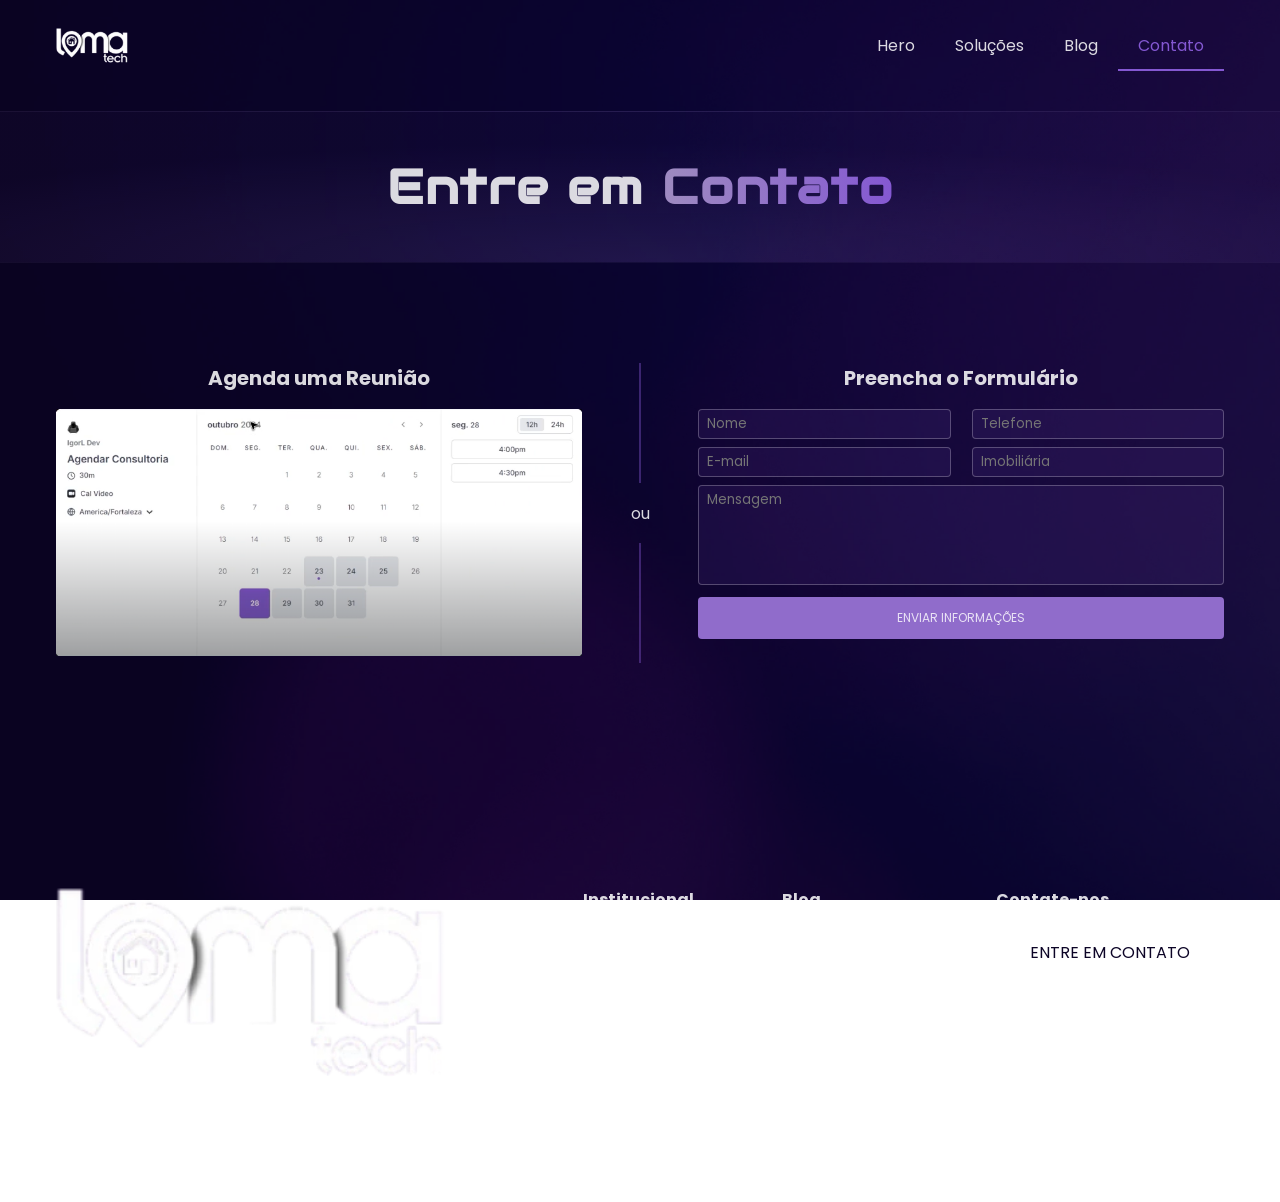
<file: contato.html>
<!DOCTYPE html>
<html lang="pt-br">
<head>
    <meta charset="UTF-8">
    <meta name="viewport" content="width=device-width, initial-scale=1.0">
    <link rel="shortcut icon" href="media/icons/logo1.svg" type="image/x-icon">
    <link rel="stylesheet" href="style.css">
    <title>Loma Tech - Contato</title>
</head>
<body>
    <div class="planoDeFundo"></div>

    <header>
        <img src="media/imgs/logo.webp" alt="Logo da Loma Tech">
        <nav>
            <ul>
                <li><a href="index.html">Hero</a></li>
                <li><a href="solucoes.html">Soluções</a></li>
                <li><a href="blog.html">Blog</a></li>
                <li><a href="contato.html" class="atual">Contato</a></li>
            </ul>
        </nav>
        <img class="hamburguer" src="media/imgs/menu.png" alt="Menu estilo hamburguer">
    </header>

    <main>
        <h2 class="tituloContato fundoChamativo">Entre em <span class="tituloPersonalizado">Contato</span></h2>

        <section id="agendarContato">
            <div class="agenda">
                <h3>Agenda uma Reunião</h3>

                <img src="media/imgs/Captura de ecrã 2026-03-11 144558.png" alt="Agenda para agendar uma reunião">
            </div>

            <div class="separador">ou</div>

            <div class="formulario">
                <h3>Preencha o Formulário</h3>

                <form>
                    <div class="inputs">
                        <input type="text" name="nome" placeholder="Nome" maxlength="50" autocomplete="name" required>

                        <input type="tel" name="telefone" placeholder="Telefone" autocomplete="tel" maxlength="20">

                        <input type="email" name="email" placeholder="E-mail" maxlength="50" autocomplete="email" required>

                        <input type="text" name="imobiliaria" placeholder="Imobiliária" maxlength="20">
                    </div>

                    <textarea name="mensagem" placeholder="Mensagem" maxlength="200"></textarea>

                    <button type="submit">ENVIAR INFORMAÇÕES</button>
                </form>
            </div>
        </section>
    </main>

    <footer>
        <div class="superior">
            <img src="media/imgs/logo-footer.webp" alt="Logo da lomaTech">
            <div class="links">
                <div class="institucional">
                    <h4>Institucional</h4>
                    <ul>
                        <li><a href="index.html">Home</a></li>
                        <li><a href="solucoes.html">Soluções</a></li>
                        <li><a href="blog.html">Blog</a></li>
                        <li><a href="contato.html">Contato</a></li>
                    </ul>
                </div>
                <div class="blog">
                    <h4>Blog</h4>
                    <ul>
                        <li><a href="blog.html">Últimas notícias</a></li>
                        <li><a href="blog.html">Top notícias</a></li>
                    </ul>
                </div>
                <div class="contato">
                    <h4>Contate-nos</h4>
                    <a class="botao" href="contato.html">ENTRE EM CONTATO</a>
                </div>
            </div>
        </div>
        <div class="inferior">
            <p>
                Lomatech.io 2024 | © Todos direitos reservados
            </p>
        </div>
    </footer>

    <script src="script.js"></script>
</body>
</html>
</file>
<file: style.css>
@import url('https://fonts.googleapis.com/css2?family=Audiowide&family=Poppins:ital,wght@0,100;0,200;0,300;0,400;0,500;0,600;0,700;0,800;0,900;1,100;1,200;1,300;1,400;1,500;1,600;1,700;1,800;1,900&display=swap');


* {
    padding: 0;
    margin: 0;
    box-sizing: border-box;

    font-family: "Poppins", sans-serif;
    color: rgba(255, 255, 255, 0.85);
}



:root {
    --cor-roxo-escuro: #0C0426;
}




body {
    position: relative;
    padding: 28px 0;
}




.planoDeFundo {
    position: fixed;
    top: 0;
    left: 0;
    z-index: -10;
    width: 100vw;
    height: 100vh;
    background-color: var(--cor-roxo-escuro);
    background-image: url(media/imgs/background.webp);
    background-repeat: no-repeat;
    background-size: cover;
}




header {
    display: flex;
    justify-content: space-between;
    align-items: center;
    padding: 0 56px;

    img {
        width: 72px;
        height: auto;
    }
    
    nav ul {
        display: flex;
        list-style: none;

        a {
            text-decoration: none;
            padding: 0 20px;
            padding-bottom: 12px;
            border-bottom: 2.5px solid transparent;
            transition: all .25s ease-in-out;
        }
        a:hover, .atual {
            border-color: #8458D2;
            color: #8458D2;
        }
    }

    .hamburguer {
        display: none;
        width: 40px;
    }
}


section {
    max-width: 1400px;
    padding: 0 56px;
    margin: auto;
}

.tituloPersonalizado {
    font-family: "Audiowide", sans-serif;
    background: linear-gradient(93deg, #9E8BC0 1.07%, #8458D2 99.05%);
    background-clip: text;
    -webkit-background-clip: text;
    -webkit-text-fill-color: transparent;
}

h2 {
    margin-bottom: 68px;
    font-family: "Audiowide", sans-serif;
    font-size: 48px;
    letter-spacing: 2px;
    text-align: center;
}

button, .botao {
    cursor: pointer;
    width: fit-content;
    padding: 14px 34px;
    border: none;
    border-radius: 12px;
    margin-top: 32px;
    background-color: #FFFFFFD9;
    color: var(--cor-roxo-escuro);
    font-size: 16px;
    font-weight: 400;
}


main {
    display: flex;
    flex-direction: column;
    row-gap: 100px;
}

footer {
    display: flex;
    flex-direction: column;
    align-items: center;
    margin-top: 200px;

    a {
        text-decoration: none;
        margin: 0 !important;
    }

    .superior {
        display: flex;
        width: 100%;
        max-width: 1500px;
        padding: 0 56px;

        img {
            width: 50%;
            height: fit-content;
            max-width: 400px;
        }

        .links {
            display: flex;
            justify-content: flex-end;
            column-gap: 88px;
            width: 100%;

            div, ul {
                display: flex;
                flex-direction: column;
                row-gap: 14px;
                list-style: none;

                li {
                    color: rgba(255, 255, 255, 0.7);
                }
            }

            .contato > button {
                margin: 0;
            }
        }
    }

    .inferior {
        padding: 72px;
        padding-bottom: 0;
        text-align: center;
    }
}


/* Ficheiro index */

#hero {
    display: flex;
    height: 100vh;

    .esquerda {
        display: flex;
        flex-direction: column;
        justify-content: center;
        width: 50%;

        h2 {
            margin-bottom: 4px;
        }

        h1 {
            margin-bottom: 12px;
            font-size: clamp(64px, 9vw, 130px);
        }

        .palavraDinamica {
            display: inline-block;
        }
        
        ul {
            display: flex;
            flex-direction: column;
            row-gap: 8px;
            list-style: none;
        }
        ul li {
            position: relative;
            padding-left: 32px;
        }
        ul li::before {
            content: "";
            position: absolute;
            left: 0;
            top: 8px;
            width: 12px;
            height: 12px;
            background-color: white;
            mask-image: url(media/icons/verificar.svg);
            mask-size: contain;
            mask-repeat: no-repeat;
        }
    }

    .direita {
        display: flex;
        justify-content: center;
        width: 50%;
        
        lottie-player {
            width: 100%;
            height: auto;
        }
    }
}


#solucoes {
    h2 {
        margin-bottom: 68px;
        font-family: "Audiowide", sans-serif;
        font-size: 48px;
        letter-spacing: 2px;
        text-align: center;
    }

    .cards {
        display: flex;
        flex-wrap: wrap;
        justify-content: center;
        align-items: center;
        column-gap: 10%;
        row-gap: 48px;

        .card {
            display: flex;
            column-gap: 16px;
            width: 320px;
            padding: 16px 22px;
            border-bottom: 1px solid rgba(255, 255, 255, 0.199);
            border-radius: 12px;
            background: radial-gradient(68.4% 79.17% at 50% 100%, rgb(164, 125, 232, 0.15) 0%, rgba(164, 125, 232, 0.03) 100%);

            img {
                width: 34px;
                height: auto;
            }

            h3 {
                font-size: 16px;
                font-weight: normal;
            }
        }
    }

    .funisAutomatizados,
    .gerenciamentoChamados,
    .corretorCerto {
        display: flex;
        align-items: center;
        column-gap: 58px;
        margin-top: 20px;
        margin-bottom: 40px;

        .esquerda {
            width: 50%;
            max-width: 800px;
            padding: 40px 0;

            h3 {
                font-size: 36px;
                line-height: 38px;
            }

            p {
                margin-top: 20px;
            }

            h4 {
                margin-top: 18px;
            }
        }

        .direita {
            width: 50%;

            lottie-player {
                width: 100%;
                height: auto;
            }
        }
    }

    .gerenciamentoChamados {
        flex-direction: row-reverse;
    }
}


#experiencia {
    h2 {
        max-width: 800px;
        margin: auto;
        font-family: "Audiowide", sans-serif;
        font-size: 48px;
        text-align: center;
        letter-spacing: 3px;
    }

    .cards {
        display: flex;
        flex-wrap: wrap;
        justify-content: center;
        column-gap: 10%;
        row-gap: 48px;
        margin-top: 56px;

        .card {
            display: flex;
            justify-content: center;
            align-items: center;
            width: 300px;
            height: 92px;
            border: 2px solid rgba(255, 255, 255, 0.199);
            border-radius: 12px;

            img {
                height: 56px;
                width: auto;
            }
        }
        .card:nth-child(2) {
            background: linear-gradient(93deg, #9E8BC0 1.07%, #8459D2 99.05%);
        }
    }

    .apresentacaoSistema {
        display: flex;
        justify-content: center;
        align-items: center;
        column-gap: 80px;
        row-gap: 40px;
        margin-top: 108px;

        .texto {
            display: flex;
            flex-direction: column;
            row-gap: 12px;
            max-width: 570px;

            h4 {
                font-size: 24px;
            }
        }

        img {
            width: 650px;
        }
    }
}


.fundoChamativo {
    border-top: 1px solid hsla(0, 0%, 100%, 0.027);
    border-bottom: 1px solid hsla(0, 0%, 100%, 0.027);
    background: radial-gradient(68.4% 79.17% at 50% 100%, rgb(164, 125, 232, 0.15) 0%, rgba(164, 125, 232, 0.03) 100%);
}


#parceiros {
    display: flex;
    flex-direction: column;
    row-gap: 40px;
    max-width: 100%;
    padding: 0;
    margin: 0;

    h2 {
        margin-top: 32px;
        font-family: "Audiowide", sans-serif;
        font-size: 48px;
        text-align: center;
        letter-spacing: 2px;
    }

    .carrossel {
        overflow: hidden;
        width: 100%;
        height: 80px;
        
        .imagens {
            display: flex;
            align-items: center;
            column-gap: 108px;
            width: max-content;
            animation: carrossel 25s infinite linear;

            img {
                height: 32px;
            }
        }
    }
}

@keyframes carrossel {
    100% {
        transform: translateX(-50%);
    }
}


#faq {
    display: flex;
    flex-direction: column;
    row-gap: 44px;

    h2 {
        font-family: "Audiowide", sans-serif;
        font-size: 48px;
        text-align: center;
    }

    .sanfona {
        display: flex;
        flex-direction: column;
        row-gap: 16px;
        
        .item {
            cursor: pointer;
            display: flex;
            flex-direction: column;
            border: 1px solid rgba(255, 255, 255, 0.185);
            border-radius: 12px;

            .cabeca {
                position: relative;
                display: flex;
                justify-content: space-between;
                padding: 20px 40px;

                img {
                    z-index: -1;
                }

                h3 {
                    position: absolute;
                    left: 104px;
                    margin-right: 80px;
                }

                .seta {
                    width: 24px;
                    height: auto;
                    transform: rotate(45deg);
                    transition: transform 0.3s ease;
                    filter: brightness(0) invert(1);
                }
                
            }

            p {
                overflow: hidden;
                max-height: 0;
                padding: 0 40px;
                padding-top: 0;
                font-weight: 250;
                transition: .1s ease-in-out;
            }
            
            &.ativo {
                height: fit-content !important;
                background-color: rgba(255, 255, 255, 0.07);
            }
            
            &.ativo p {
                max-height: 500px;
                padding: 20px 40px;
                padding-top: 0;
                margin-top: 10px;
            }
            
            &.ativo .seta {
                transform: rotate(-45deg);
            }
        }
    }
}


/* Solucoes */

#apresentacaoSolucao {
    display: flex;
    flex-direction: column;
    align-items: center;
    max-width: 100%;
    padding: 24px 0;
    margin: 0;
    margin-top: 100px;

    h2 {
        padding: 0 16px;
    }

    .historico {
        display: flex;
        justify-content: space-between;
        flex-wrap: wrap;
        width: 100%;
        max-width: 1000px;
        padding: 0 40px;

        div {
            display: flex;
            flex-direction: column;
            width: 150px;
            margin: 0 24px;

            span:nth-child(1) {
                font-size:36px;
                font-weight: 600;
            }

            span:nth-child(2) {
                width: 150px;
                font-size: 12px;
            }
        }
    }
}


#atuacaoProjetos {
    display: flex;
    align-items: center;
    column-gap: 32px;

    .esquerda {
        width: 50%;
        height: auto;
    }

    .direita {
        width: 50%;

        p {
            font-size: 34px;
            font-weight: 600;
        }
    }
}


#ajudar {
    width: 100%;

    .cards {
        display: flex;
        flex-direction: row;
        flex-wrap: wrap;
        justify-content: center;
        gap: 100px 56px;
        margin-top: 130px;

        .card {
            position: relative;
            width: 30.12%;
            max-width: 380px;
            height: 340px;
            padding: 16px;
            border-top: 1px solid rgba(255, 255, 255, 0.2);
            border-radius: 12px;
            background: radial-gradient(62.12% 71.9% at 50% 0%, rgba(164, 125, 232, 0.35) 0%, rgba(164, 125, 232, 0.1) 100%);

            .imagem {
                position: absolute;
                top: -32px;
                left: 50%;
                width: 64px;
                height: 64px;
                border-radius: 12px;
                box-shadow: 0 0 100px #8c68cacb;
                transform: translateX(-50%);
            }

            h3 {
                text-align: center;
                margin-top: 38px;
                margin-bottom: 24px;
            }

            p {
                font-size: 16px;
                text-align: center;
            }
        }
    }
}


.entrarContato {
    display: flex;
    align-items: center;
    column-gap: 32px;
    width: fit-content;
    padding: 12px 12px 12px 24px;
    border-radius: 12px;
    border-bottom: 1px solid rgba(255, 255, 255, 0.199);
    margin: auto;
    background: radial-gradient(68.4% 79.17% at 50% 100%, rgb(164, 125, 232, 0.15) 0%, rgba(164, 125, 232, 0.03) 100%);

    p {
        font-size: 22px;
    }
}


/* Contato */

.tituloContato {
    padding: 44px;
    margin-top: 48px;
    margin-bottom: 0;
}

#agendarContato {
    display: flex;
    justify-content: space-between;
    margin-bottom: 24px;

    h3 {
        text-align: center;
        margin-bottom: 16px;
        font-size: 20px;
    }

    .agenda {
        width: 40%;

        img {
            width: 100%;
        }
    }

    .separador {
        position: relative;
        align-self: stretch;
        display: flex;
        align-items: center;
    }
    .separador::after,
    .separador::before {
        content: "";
        position: absolute;
        width: 2px;
        height: 40%;
        background-color: rgb(132, 88, 210, 0.4);
        transform: translateX(-50%);
    }
    .separador::after {
        top: 0;
        left: 50%;
    }
    .separador::before {
        bottom: 0;
        left: 50%;
    }

    .formulario {
        width: 40%;

        input, textarea {
            padding: 4px 8px;
            border: 1px solid rgba(255, 255, 255, 0.25);
            border-radius: 4px;
            background-color: rgba(133, 88, 210, 0.1);
        }

        input:focus, textarea:focus {
            border-color: rgba(132, 88, 210, 0.85);
            outline: none;
            background-color: rgb(255, 255, 255, .1);
        }

        .inputs {
            display: flex;
            flex-wrap: wrap;
            justify-content: space-between;
            row-gap: 8px;

            input {
                width: 48%;
            }
        }

        .inputs ~ textarea {
            display: flex;
            width: 100%;
            height: 100px;
            margin-top: 8px;
            resize: none;
        }

        button {
            width: 100%;
            padding: 12px 0;
            border-radius: 4px;
            margin-top: 12px;
            background: #906ccb;
            color: rgba(255, 255, 255, 0.8);
            font-size: 12px;
            font-weight: normal;
        }
    }
}


/* Blog e Blog atual*/

.tituloBlog {
    padding: 44px;
    margin: 0;
    margin-top: 48px;
}

#blog {
    display: flex;
    flex-direction: row-reverse;
    max-width: none;
    margin: 0;

    a {
        text-decoration: none;
    }
}

.data {
    font-size: 12px;
    color: rgba(255, 255, 255, 0.5);
}

.blog-esquerda {
    width: 32%;
    max-width: 530px;
    padding-right: 48px;

    .pesquisa {
        position: relative;
        
        input {
            width: 100%;
            padding: 12px 12px;
            padding-right: 36px;
            border: 1px solid rgba(255, 255, 255, 0.25);
            border-radius: 8px;
            background-color: rgba(133, 88, 210, 0.1);
        }

        input:focus {
            border-color: rgba(132, 88, 210, 0.85);
            outline: none;
            background-color: rgb(255, 255, 255, .1);
        }

        span {
            position: absolute;
            right: 8px;
            top: 50%;
            font-size: 20px;
            color: rgba(255, 255, 255, 0.3);
            transform: translateY(-50%);
        }
    }

    h3 {
        margin: 24px 0;
    }

    .noticias {
        display: flex;
        flex-direction: column;
        row-gap: 18px;

        .noticia {
            p {
                color: rgba(255, 255, 255, 0.7);
            }
        }
    }
}

.blog-direita {
    width: 68%;
    padding: 24px;
    padding-top: 0;
    padding-right: 0;
    margin-top: -12px;
    border-radius: 32px;

    .cards {
        display: flex;
        flex-direction: row;
        flex-wrap: wrap;
        justify-content: center;
        max-width: 1080px;
        gap: 12px;

        .card {
            width: 49%;
            max-width: 350px;
            padding: 12px;
            border-radius: 12px;
            transition: background-color .3s ease;

            a {
                h4 {
                    font-size: 18px;
                    margin-top: 8px;
                }

                span {
                    display: flex;
                    align-items: center;
                    justify-content: center;
                    width: 100%;
                    height: 160px;
                    margin-top: 4px;
                    margin-bottom: 4px;
                    border-radius: 8px;
                    background-color: rgba(255, 255, 255, 0.1);
                    font-size: 80px;
                }

                .data {
                    margin-bottom: 8px;
                }

                .texto {
                    font-size: 14px;
                    color: rgba(255, 255, 255, 0.7);
                }
            }

        }

        .card:hover {
            background-color: rgba(255, 255, 255, 0.1);
        }
    }
}

.blog-atual {
    width: 68%;
    max-width: 1000px;
    height: fit-content;
    padding: 32px;
    border-radius: 32px;
    margin: auto;
    background-color: rgba(255, 255, 255, 0.1);

    h3 {
        font-size: 32px;
    }

    .data {
        margin-bottom: 24px;
    }

    span {
        display: flex;
        align-items: center;
        justify-content: center;
        width: 100%;
        height: 240px;
        margin: 24px 0;
        margin-top: 40px;
        border-radius: 8px;
        background-color: rgba(255, 255, 255, 0.1);
        font-size: 80px;
    }

    .texto {
        display: flex;
        flex-direction: column;
        row-gap: 8px;
    }
}



/* Media Queries */

@media screen and (max-width: 1300px) {
    #agendarContato {
        .agenda {
            width: 45%;
        }

        .formulario {
            width: 45%;
        }
    }

    .blog-esquerda {
        width: 300px;
    }
}

@media screen and (max-width: 1288px) {
    #ajudar {
        .cards {
            .card {
                width: 100%;
            }
        }
    }
}

@media screen and (max-width: 1251px) {
    #experiencia {
        .apresentacaoSistema {
            flex-direction: column;

            .texto {
                max-width: 800px;
            }
        }
    }
}

@media screen and (max-width: 1160px) {
    #atuacaoProjetos {
        flex-direction: column-reverse;

        .esquerda {
            width: 60%;
        }

        .direita {
            width: 100%;
            max-width: 500px;
        }
    }

    .blog-esquerda {
        width: 600px;
    }

    .blog-atual + .blog-esquerda {
        width: 300px;
    } 

    .blog-direita {
        width: 100%;

        .cards {
            flex-direction: column;
            align-items: center;
            width: 100%;

            .card {
                width: 100%;
            }
        }
    }

    footer {
        img {
            width: 25% !important;
        }
    }
}

@media screen and (max-width: 1100px) {
    #solucoes {
        .funisAutomatizados,
        .gerenciamentoChamados,
        .corretorCerto {
            flex-direction: column;

            .esquerda {
                width: 100%;
            }

            .direita {
                width: 100%;
                max-width: 600px;
            }
        }

    }
}

@media screen and (max-width: 1060px) {
    #hero {
        flex-direction: column;
        height: fit-content;

        .esquerda {
            width: 100%;
            max-width: 500px;
            margin: auto;
            margin-top: 100px;
            margin-bottom: 0;
        }

        .direita {
            width: 100%;
            max-width: 540px;
        }
    }
}

@media screen and (max-width: 1037px) {
    #faq {
        .sanfona {
            .item:nth-child(4) {
                height: 96px;
            }
        }
    }
}

@media screen and (max-width: 1000px) {
    #agendarContato {
        flex-direction: column;

        h3 {
            font-size: 32px;
        }

        .agenda {
            width: 100%;
        }

        .separador {
            justify-content: center;
            margin: 24px 0px;
        }
        .separador::after,
        .separador::before {
            height: 2px;
            width: 30%;
            transform: translateX(50%);
        }
        .separador::after {
            left: 40%;
            top: 50%;
        }
        .separador::before {
            left: 0;
            top: 50%;
        }

        .formulario {
            width: 100%;

            button {
                padding: 18px;
                font-size: 14px;
            }
        }
    }

    footer {
        img {
            align-self: center;
            width: 70% !important;
            margin-bottom: 40px;
        }

        .superior {
            flex-direction: column;

            .links {
                row-gap: 20px;
                justify-content: center;

                div, ul {
                    row-gap: 8px;
                }
            }
        }
    }
}

@media screen and (max-width: 922px) {
    #faq {
        .sanfona {
            .item:nth-child(2) {
                height: 96px;
            }
        }
    }
}

@media screen and (max-width: 838px) {
    #solucoes {
        .cards {
            row-gap: 28px;

            .card {
                transform: scale(.85);
            }
        }
        
    }
}

@media screen and (max-width: 800px) {
    #blog {
        flex-direction: column-reverse;
        align-items: center;
        row-gap: 56px;

        .blog-esquerda, .blog-atual + .blog-esquerda {
        width: 100%;
        }

        .blog-atual {
            width: 100%;

            h3 {
                font-size: 26px;
            }
        }
    }

    #atuacaoProjetos {
        .esquerda {
            width: 400px;
        }
    }

    #experiencia {
        .apresentacaoSistema {
            img {
                width: 100%;
            }
        }
    }
}

@media screen and (max-width: 760px) {
    footer {
        .superior {
            .links {
                flex-direction: column;
                align-items: center;
            }
        }
    }
    
}

@media screen and (max-width: 715px) {
    #faq {
        .sanfona {
            .item:nth-child(4) {
                height: 120px;
            }
        }
    }
}

@media screen and (max-width: 688px) {
    #apresentacaoSolucao {
        .historico {
            justify-content: center;
            row-gap: 24px;

            div {
                span:nth-child(1) {
                    font-size: 28px;
                }
            }
        }
    }
}

@media screen and (max-width: 626px) {
    #faq {
        .sanfona {
            .item:nth-child(2) {
                height: 120px;
            }
        }
    }
}

@media screen and (max-width: 612px) {
    #faq {
        .sanfona {
            .item:nth-child(1),
            .item:nth-child(3),
            .item:nth-child(5) {
                height: 96px;
            }
        }
    }
}

@media screen and (max-width: 600px) {
    header {
        position: relative;
        margin-bottom: 200px;

        nav {
            position: absolute;
            top: 60px;
            left: 50%;
            display: flex;
            justify-content: center;
            width: 100%;
            padding: 24px;
            background-color: rgba(255, 255, 255, 0.05);
            transform: translateX(-50%);

            ul {
                flex-direction: column;
                align-items: center;
                row-gap: 32px;

                a {
                    padding: 8px;
                }
            }
        }

        .hamburguer {
            display: block;
        }
    }

    h2 {
        font-size: 32px !important;
    }

    #agendarContato {
        flex-direction: column;

        h3 {
            font-size: 20px;
        }

        .agenda {
            width: 100%;
        }

        .separador {
            justify-content: center;
            margin: 24px 0px;
        }
        .separador::after,
        .separador::before {
            height: 2px;
            width: 30%;
            transform: translateX(50%);
        }
        .separador::after {
            left: 40%;
            top: 50%;
        }
        .separador::before {
            left: 0;
            top: 50%;
        }

        .formulario {
            width: 100%;

            button {
                padding: 12px;
                font-size: 12px;
            }
        }
    }

    #atuacaoProjetos {
        .esquerda {
            width: 100%;
        }

        .direita {
            p {
                font-size: 24px;
            }
        }
    }

    .entrarContato {
        transform: scale(.8);
    }
}

@media screen and (max-width: 592px) {
    #faq {
        .sanfona {
            .item:nth-child(4) {
                height: 154px;
            }
        }
    }
}

@media screen and (max-width: 568px) {
    #faq {
        .sanfona {
            .item:nth-child(6) {
                height: 96px;
            }
        }
    }
}

@media screen and (max-width: 538px) {
    #faq {
        .sanfona {
            .item:nth-child(2) {
                height: 154px;
            }
        }
    }
}

@media screen and (max-width: 525px) {
    #faq {
        .sanfona {
            .item:nth-child(4) {
                height: 180px;
            }
        }
    }
}

@media screen and (max-width: 512px) {
    #faq {
        .sanfona {
            .item:nth-child(5) {
                height: 120px;
            }
        }
    }
}

@media screen and (max-width: 500px) {
    body {
        padding: 4px 0;
    }

    section {
        padding: 0 12px;
    }
}
</file>
